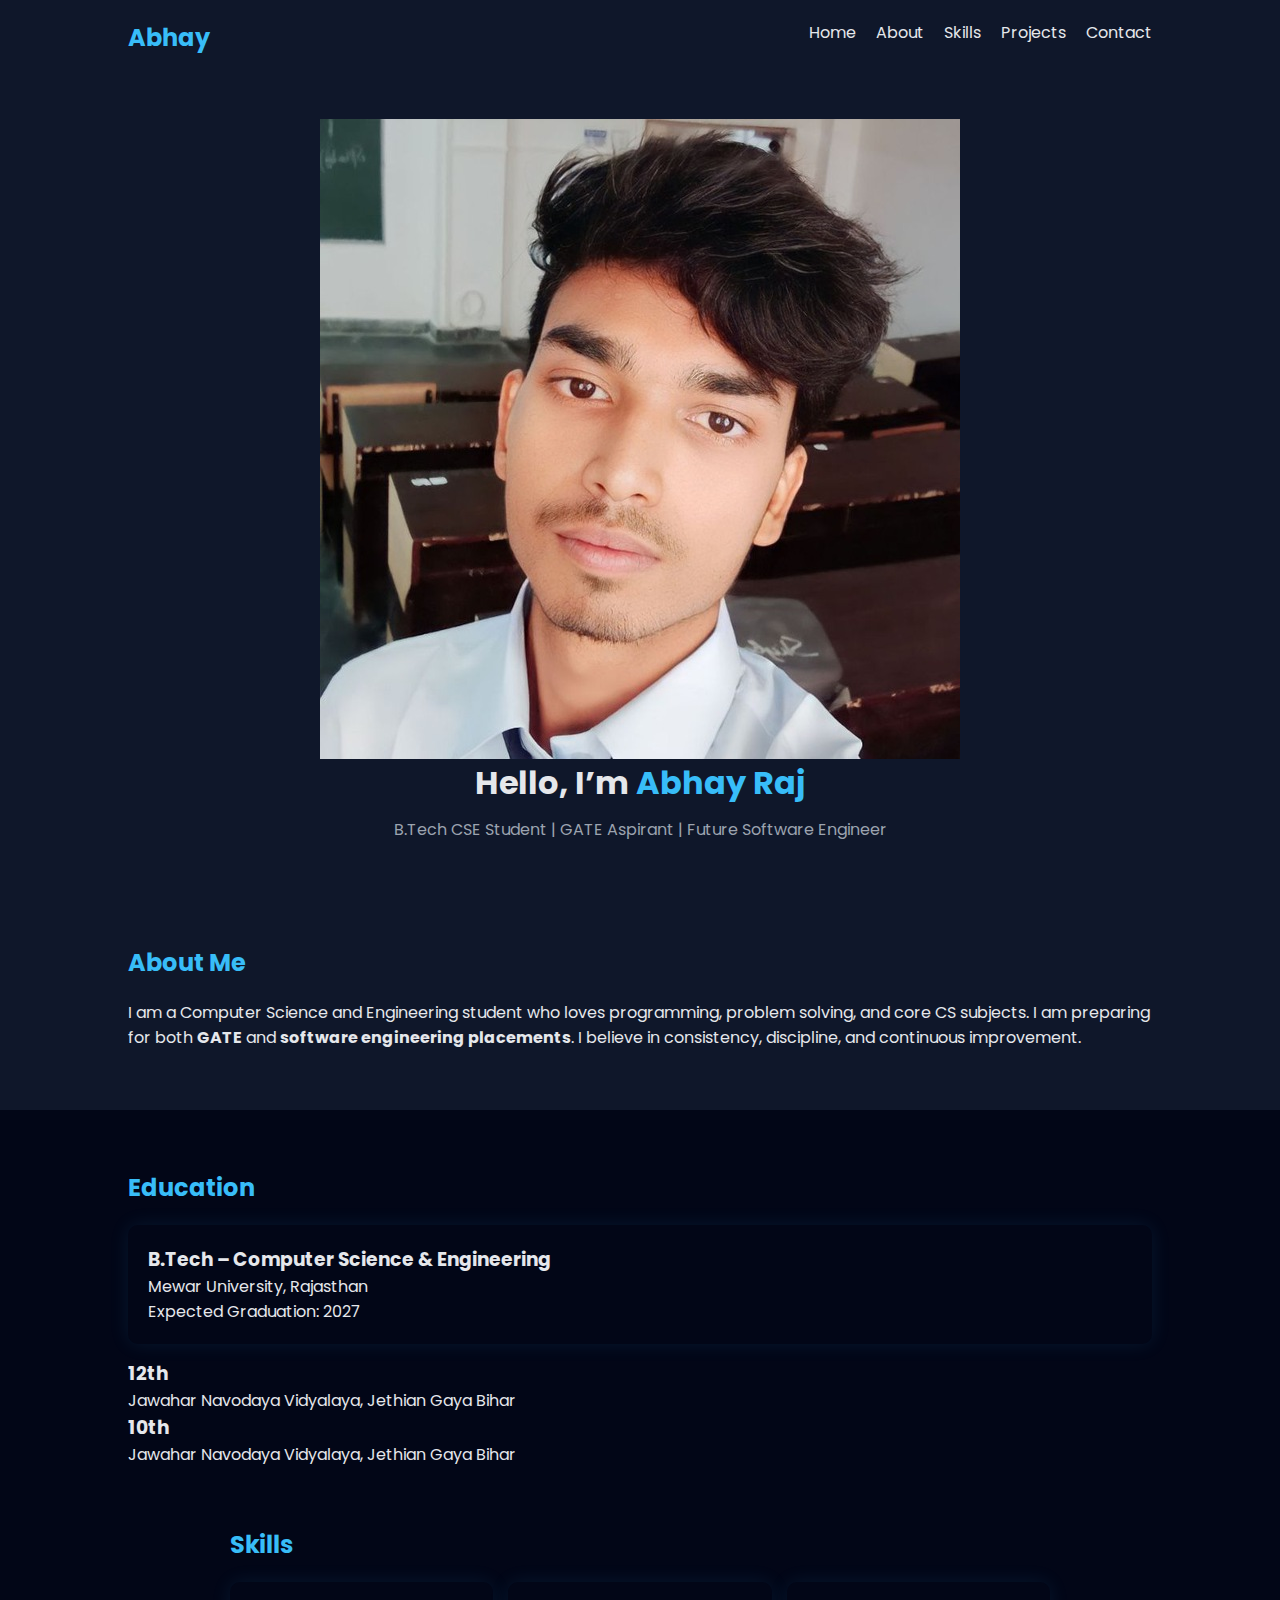
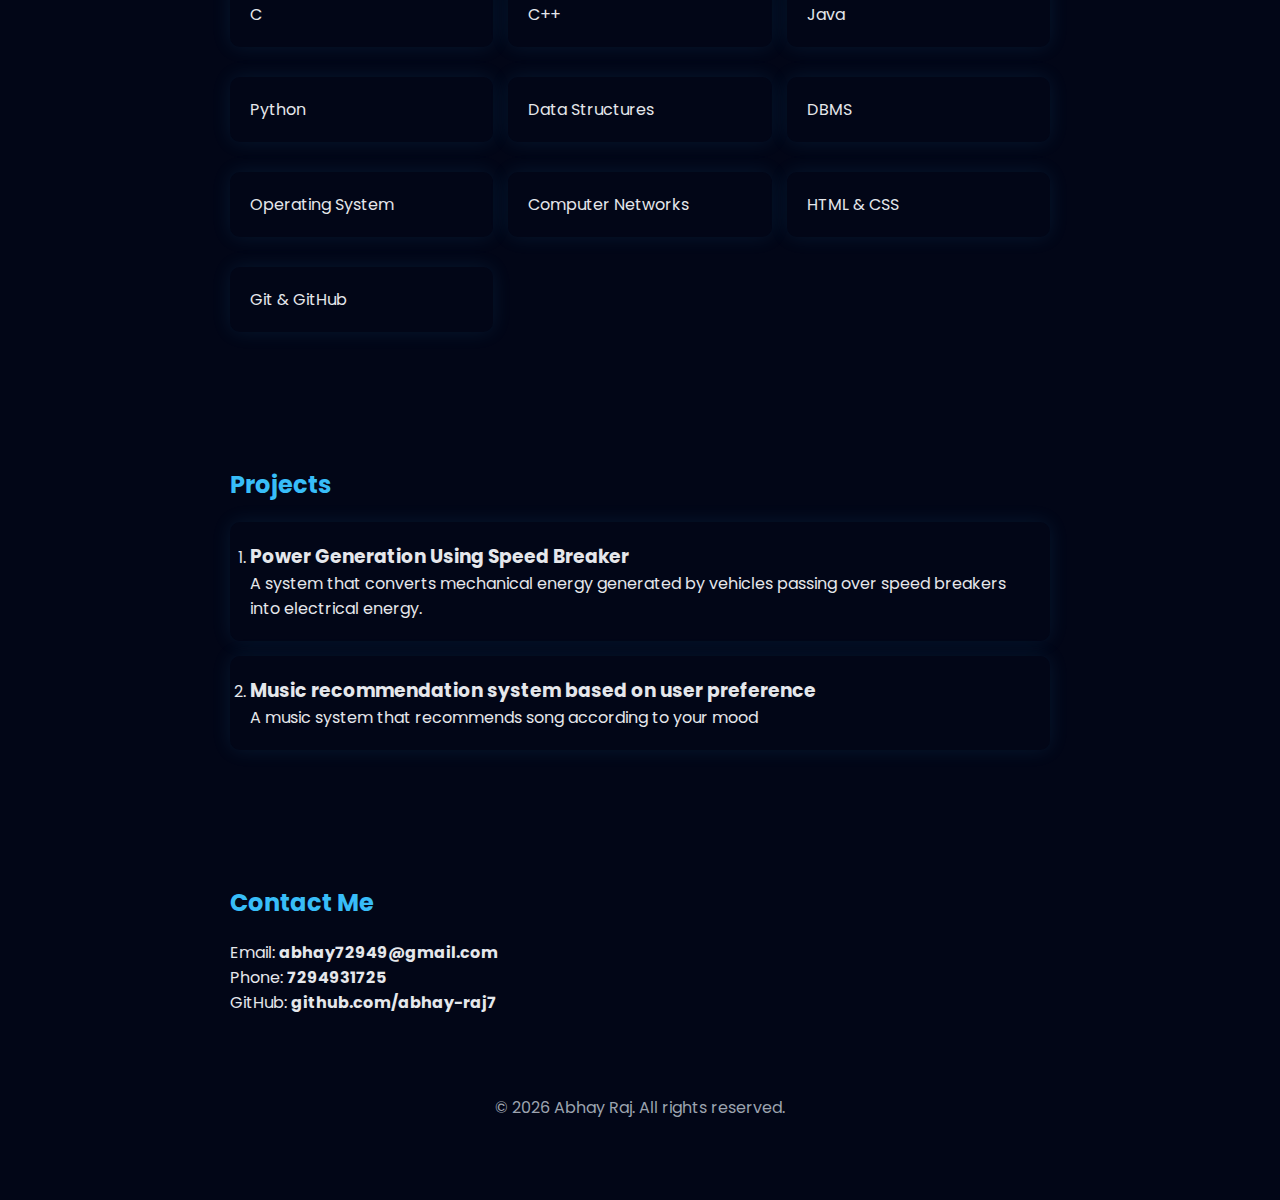
<file: index.html>
<!doctype html>
<html lang="en">
  <head>
    <meta charset="UTF-8" />
    <title>Abhay Raj | Portfolio</title>
    <meta name="viewport" content="width=device-width, initial-scale=1.0" />
    <link rel="stylesheet" href="style.css" />
    <link
      href="https://fonts.googleapis.com/css2?family=Poppins:wght@300;400;600&display=swap"
      rel="stylesheet"
    />
  </head>
  <body>
    <!-- NAVBAR -->
    <nav>
      <h2 class="logo">Abhay</h2>
      <ul>
        <li><a href="#home">Home</a></li>
        <li><a href="#about">About</a></li>
        <li><a href="#skills">Skills</a></li>
        <li><a href="#projects">Projects</a></li>
        <li><a href="#contact">Contact</a></li>
      </ul>
    </nav>

    <!-- HERO -->
    <section id="home" class="hero">
      <img src="images/abhay.jpg" alt="Abhay Raj" class="profile-img">
      <h1>Hello, I’m <span>Abhay Raj</span></h1>
      <p>B.Tech CSE Student | GATE Aspirant | Future Software Engineer</p>
    </section>

    <!-- ABOUT -->
    <section id="about" class="section">
      <h2>About Me</h2>
      <p>
        I am a Computer Science and Engineering student who loves programming,
        problem solving, and core CS subjects. I am preparing for both
        <b>GATE</b> and <b>software engineering placements</b>. I believe in
        consistency, discipline, and continuous improvement.
      </p>
    </section>

    <!-- EDUCATION -->
    <section class="section light">
      <h2>Education</h2>
      <div class="card">
        <h3>B.Tech – Computer Science & Engineering</h3>
        <p>Mewar University, Rajasthan</p>
        <p>Expected Graduation: 2027</p>
      </div>
      <div class="education-card">
        <h3>12th</h3>
        <p>Jawahar Navodaya Vidyalaya, Jethian Gaya Bihar</p>
      </div>

      <div class="education-card">
        <h3>10th</h3>
        <p>Jawahar Navodaya Vidyalaya, Jethian Gaya Bihar</p>
      </div
    </section>

    <!-- SKILLS -->
    <section id="skills" class="section">
      <h2>Skills</h2>
      <div class="grid">
        <div class="card">C</div>
        <div class="card">C++</div>
        <div class="card">Java</div>
        <div class="card">Python</div>
        <div class="card">Data Structures</div>
        <div class="card">DBMS</div>
        <div class="card">Operating System</div>
        <div class="card">Computer Networks</div>
        <div class="card">HTML & CSS</div>
        <div class="card">Git & GitHub</div>
      </div>
    </section>

    <!-- PROJECTS -->
    <section id="projects" class="section light">
      <h2>Projects</h2>
      <ol>
        <div class="card">
          <li><h3>Power Generation Using Speed Breaker</h3></li>
          <p>
            A system that converts mechanical energy generated by vehicles
            passing over speed breakers into electrical energy.
          </p>
        </div>
        <div class="card">
          <li>
            <h3>Music recommendation system based on user preference</h3>
          </li>
          <p>A music system that recommends song according to your mood</p>
        </div>
      </ol>
    </section>

    <!-- CONTACT -->
    <section id="contact" class="section">
      <h2>Contact Me</h2>
      <p>Email: <b>abhay72949@gmail.com</b></p>
      <p>Phone: <b>7294931725</b></p>
      <p>GitHub: <b>github.com/abhay-raj7</b></p>
    </section>

    <footer>
      <p>© 2026 Abhay Raj. All rights reserved.</p>
    </footer>
  </body>
</html>
</file>
<file: style.css>
* {
    margin: 0;
    padding: 0;
    box-sizing: border-box;
    font-family: 'Poppins', sans-serif;
}

body {
    background: #0f172a;
    color: #e5e7eb;
}

/* NAVBAR */
nav {
    display: flex;
    justify-content: space-between;
    padding: 20px 10%;
    position: sticky;
    top: 0;
    background: #0f172a;
}

.logo {
    color: #38bdf8;
}

nav ul {
    list-style: none;
    display: flex;
    gap: 20px;
}

nav a {
    color: #e5e7eb;
    text-decoration: none;
}

nav a:hover {
    color: #38bdf8;
}

/* HERO */
.hero {
    height: 90vh;
    display: flex;
    flex-direction: column;
    justify-content: center;
    align-items: center;
    text-align: center;
}

.hero span {
    color: #38bdf8;
}

.hero p {
    margin-top: 10px;
    color: #9ca3af;
}

/* SECTIONS */
.section {
    padding: 60px 10%;
}

.section h2 {
    margin-bottom: 20px;
    color: #38bdf8;
}

.section.light {
    background: #020617;
}

/* CARDS */
.card {
    background: #020617;
    padding: 20px;
    border-radius: 10px;
    margin-bottom: 15px;
    box-shadow: 0 0 20px rgba(56,189,248,0.1);
}

/* GRID */
.grid {
    display: grid;
    grid-template-columns: repeat(auto-fit, minmax(200px, 1fr));
    gap: 15px;
}

/* FOOTER */
footer {
    text-align: center;
    padding: 20px;
    background: #020617;
    color: #9ca3af;
}
</file>
